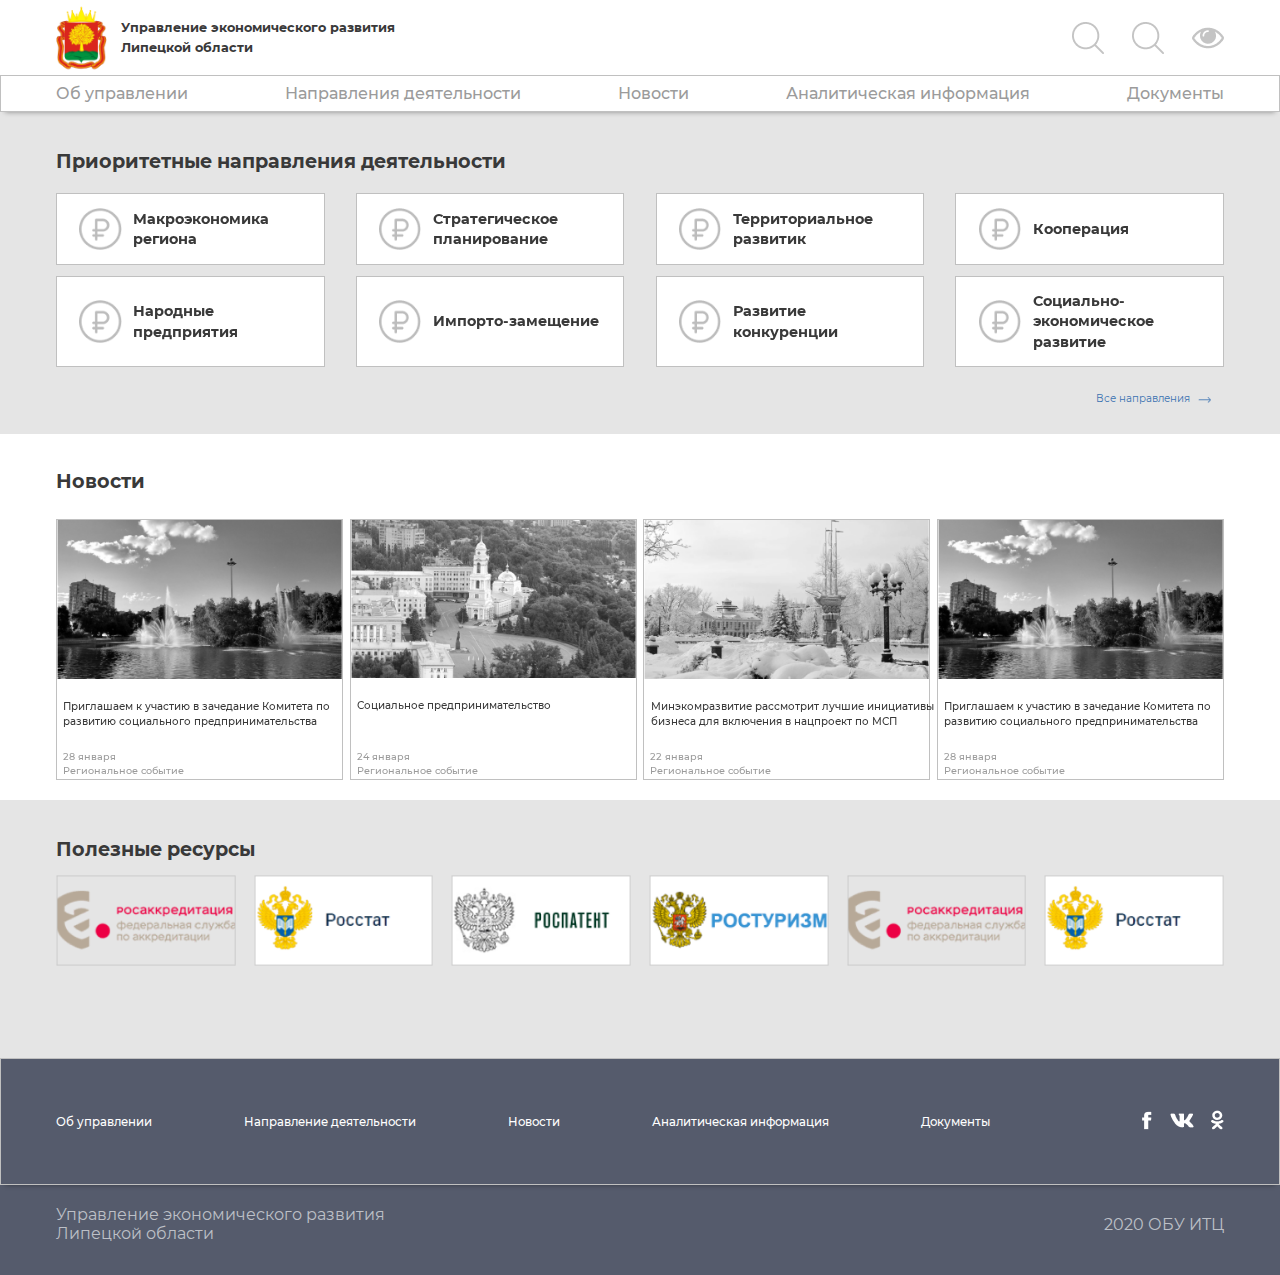
<file: index.html>
<!DOCTYPE html>
<html lang="ru">
<head>
    <meta charset="UTF-8">
    <title>Title</title>
    <meta name="viewport" content="width=device-width, initial-scale=1">
    <link rel="stylesheet" type="text/css" href="css/style.css">
    <link rel="stylesheet" type="text/css" href="fonts/Montserrat/Montserrat.css">
</head>
<body>
    <header>
        <ol class="header__information content">
            <li class="header__items">
                <img src="img/emb.png" alt="" class="header__logo">
                <h1>Управление экономического развития<br/><span>Липецкой области</span></h1>
            </li>
            <li class="header__items">
                <img alt="" src="img/Vector.png">
				<img alt="" src="img/Vector.png">
                <img alt="" src="img/Vect.png">
            </li>
        </ol>
        <nav>
            <ul class="header__menu content">
                <li class="header__menu__item">
                    <a href="#">Об управлении</a>
                    <ul class="header__submenu">
                        <li class="header__submenu__item"><a href="#">Рукововдство</a></li>
                        <li class="header__submenu__item"><a href="#">Деятельность</a></li>
                        <li class="header__submenu__item"><a href="#">Структура</a></li>
                        <li class="header__submenu__item"><a href="#">План работы</a></li>
                        <li class="header__submenu__item"><a href="#">Контакты</a></li>
                    </ul>
                </li>
                <li class="header__menu__item">
                    <a href="Stratplan.html">Направления деятельности</a>
                </li>
                <li class="header__menu__item">
                    <a href="#">Новости</a>
                </li>
                <li class="header__menu__item">
                    <a href="#">Аналитическая информация</a>
                </li>
                <li class="header__menu__item">
                    <a href="#">Документы</a>
                </li>
            </ul>
 
        </nav>
    </header>

    <section class="content" id="works">
        <h2> Приоритетные направления деятельности </h2>
        <div class="section__information">
            <a class="section__work content" href="#">
                <img alt="" src="img/Group.png" class="saction__vector">
                <p> Макроэкономика региона </p>
            </a>
            <a class="section__work content" href="Stratplan.html">
                <img alt="" src="img/Group.png" class="saction__vector">
                <p> Стратегическое планирование </p>
            </a>
            <a class="section__work content" href="#">
                <img alt="" src="img/Group.png" class="saction__vector">
                <p> Территориальное развитик </p>
            </a>
            <a class="section__work content" href="#">
                <img alt="" src="img/Group.png" class="saction__vector">
                <p> Кооперация </p>
            </a>
            <a class="section__work content" href="#">
                <img alt="" src="img/Group.png" class="saction__vector">
                <p> Народные предприятия </p>
            </a>
            <a class="section__work content" href="#">
                <img alt="" src="img/Group.png" class="saction__vector">
                <p> Импорто-замещение </p>
            </a>
            <a class="section__work content" href="#">
                <img alt="" src="img/Group.png" class="saction__vector">
                <p> Развитие конкуренции </p>
            </a>
            <a class="section__work content" href="#">
                <img alt="" src="img/Group.png" class="saction__vector">
                <p> Социально-экономическое развитие </p>
            </a>
        </div>
        <a href="#" class="link">Все направления
            <img alt="" src="img/arrow%20_r.png" class="arrow__right">
        </a>
    </section>

    <section  id="news">
        <h2 class="news content"> Новости </h2>
        <div class="section__news content" >
            <a href="#" class="section__news__item">
                <img  alt=" " src="img/11.png" class="new__img">
                <p class="name__news"> Приглашаем к участию в зачедание Комитета по развитию социального  предпринимательства</p>
                <p class="date">28 января </br> Региональное событие</p>
            </a>
           <a href="#" class="section__news__item">
                <img  alt="" src="img/12.png" class="new__img">
                <p class="name__news"> Социальное предпринимательство </p>
               <p class="date">24 января </br> Региональное событие</p>
            </a>
            <a href="#" class="section__news__item">
                <img  alt="" src="img/13.png" class="new__img">
                <p class="name__news"> Минэкомразвитие рассмотрит лучшие инициативы бизнеса для включения в нацпроект по МСП </p>
                <p class="date">22 января </br> Региональное событие </p>
            </a>
            <a href="#" class="section__news__item">
                <img  alt="" src="img/14.png" class="new__img">
                <p class="name__news"> Приглашаем к участию в зачедание Комитета по развитию социального  предпринимательства </p>
                <p class="date">28 января </br> Региональное событие</p>
            </a>
        </div>
    </section>

    <section class="content" id="resours">
        <h2>Полезные ресурсы</h2>
        <div class="section_resours">
            <a href="#" class="resours">
                <img src="img/fsa_logo%201.png">
            </a>
            <a href="#" class="resours">
                <img src="img/gks_logo%201.png">
            </a>
            <a href="#" class="resours">
                <img src="img/rupto%201.png">
            </a>
            <a href="#" class="resours">
                <img src="img/tourism_ru%201.png">
            </a>
            <a href="#" class="resours">
                <img src="img/fsa_logo%201.png">
            </a>
            <a href="#" class="resours">
                <img src="img/gks_logo%201.png">
            </a>
        </div>
    </section>

    <footer id="footer">
        <nav>
            <ol class="footer__information__one content">
                <li class="footer__items__one">
                    <a href="#" class="footer__menu__item">Об управлении</a>
                    <a href="#" class="footer__menu__item">Направление деятельности</a>
                    <a href="#" class="footer__menu__item">Новости</a>
                    <a href="#" class="footer__menu__item">Аналитическая информация</a>
                    <a href="#" class="footer__menu__item">Документы</a>
                </li>
                <li class="footer__items__two">
                    <a href="#"><img alt="" src="img/fb_red.png"></a>
                    <a href="#"><img alt="" src="img/V.png"></a>
                    <a href="#"> <img alt="" src="img/ok_red.png"></a>
                </li>
            </ol>
        </nav>
        <ol class="footer__information__two content">
            <li class="footer__items">
                Управление экономического развития<br/>Липецкой области
            </li>
            <li class="footer__items">
                2020 ОБУ ИТЦ
            </li>
        </ol>
    </footer>

</body>
</html>
</file>
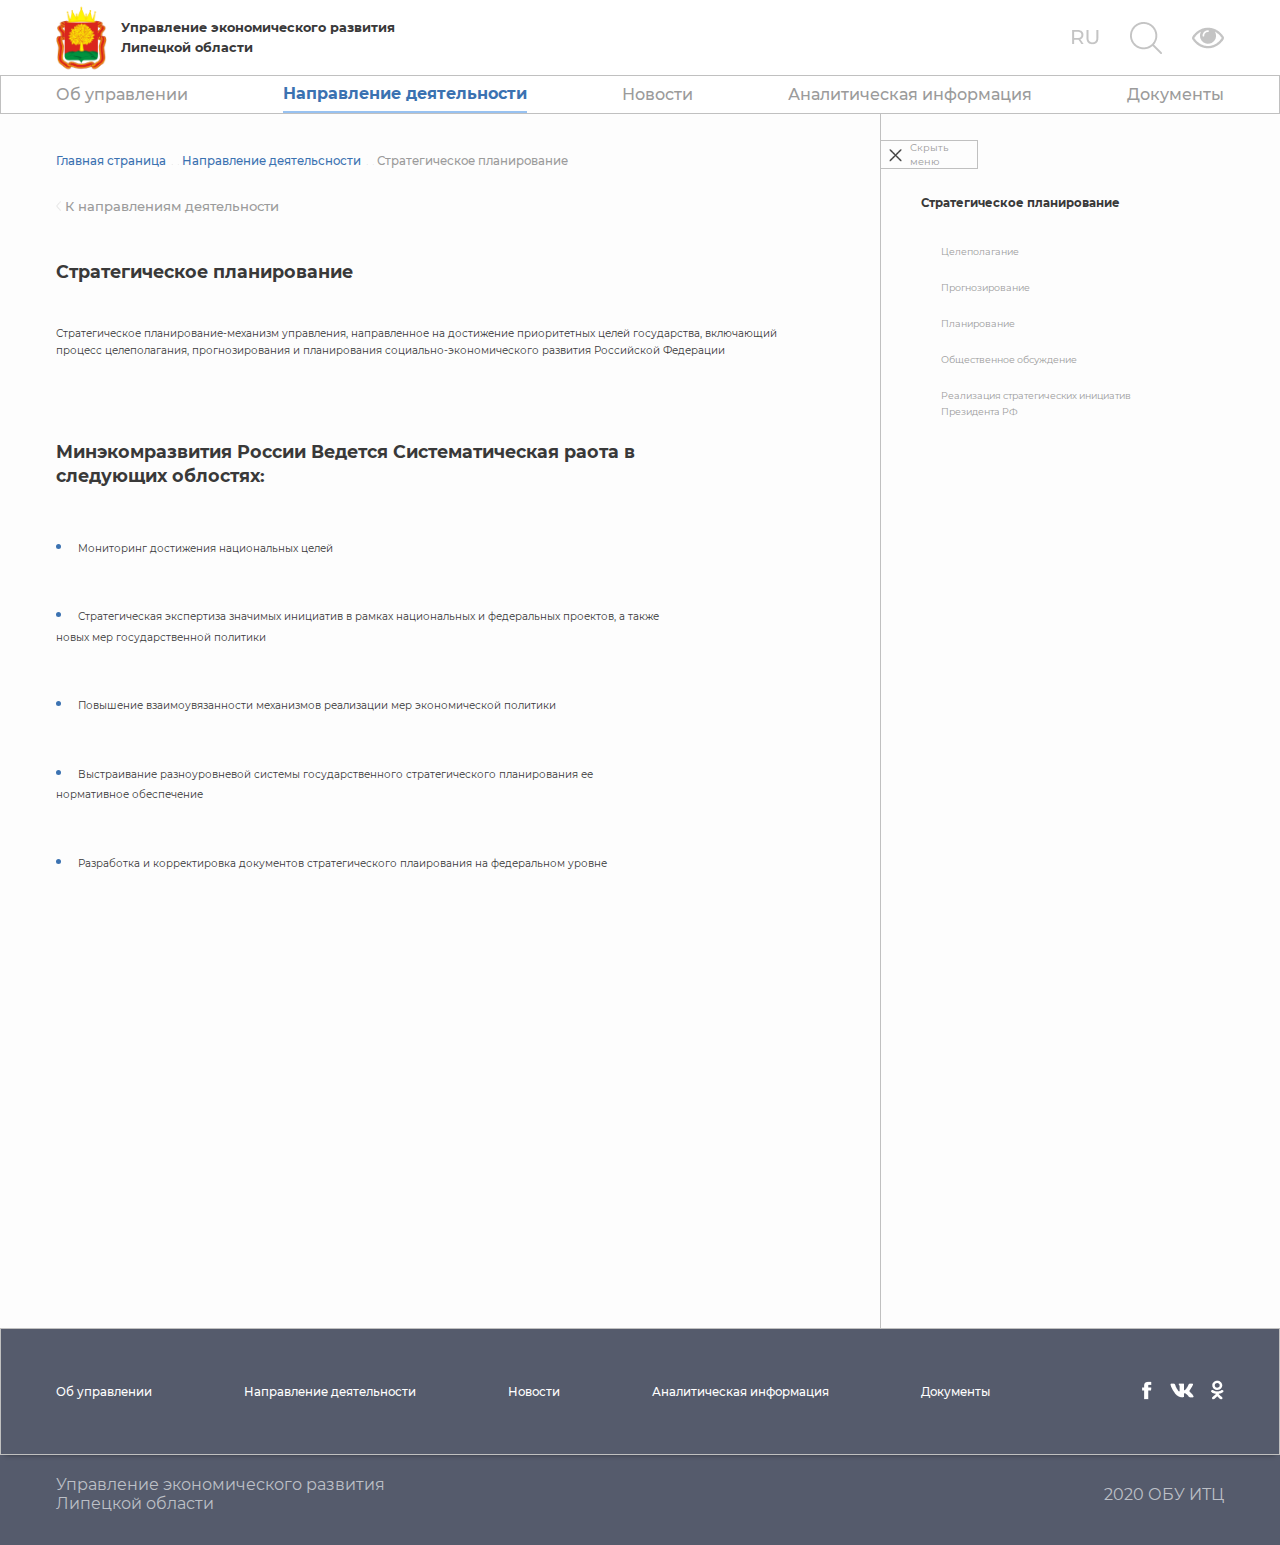
<file: Stratplan.html>
<!DOCTYPE html>
<html lang="ru">
<head>
    <meta charset="UTF-8">
    <title>Strategic direction</title>
    <meta name="viewport" content="width=device-width, initial-scale=1">
    <link rel="stylesheet" type="text/css" href="css/style.css">
    <link rel="stylesheet" type="text/css" href="css/stylestratplan.css">
    <link rel="stylesheet" type="text/css" href="fonts/Montserrat/Montserrat.css">
</head>
<body>
    <header>
        <ol class="header__information content">
            <li class="header__items">
                <img src="img/emb.png" alt="" class="header__logo">
                <h1>Управление экономического развития<br/><span>Липецкой области</span></h1>
            </li>
            <li class="header__items">
                <img alt="" src="img/RU.png">
                <img alt="" src="img/Vector.png">
                <img alt="" src="img/Vect.png">
            </li>
        </ol>
        <nav>
            <div class="header__menu content">
                <a href="#" class="header__menu__item">Об управлении</a>
                <a href="#" class="header__menu__item header__active">Направление деятельности</a>
                <a href="#" class="header__menu__item">Новости</a>
                <a href="#" class="header__menu__item">Аналитическая информация</a>
                <a href="#" class="header__menu__item">Документы</a>
            </div>
        </nav>
    </header>

    <section class="section" >
        <div class=" content" id="work">
        <nav class="links content">
            <a href="#" class="linear__link">Главная страница</a>
            <img alt="" src="img/right.png" class="arrow__right__link">
            <img alt="" src="img/right.png" class="arrow__right__link">
            <a href="#" class="linear__link">Направление деятельсности</a>
            <img alt="" src="img/right.png" class="arrow__right__link">
            <img alt="" src="img/right.png" class="arrow__right__link">
            <a class="active__link">Стратегическое планирование</a>
        </nav>
        <a class="link__back"><img alt="" src="img/left.png"> К направлениям деятельности </a>
        <h2 class="section__plan">Стратегическое планирование</h2>
        <p class="plan">Стратегическое планирование-механизм управления, направленное на достижение приоритетных целей государства,
            включающий процесс целеполагания, прогнозирования и планирования социально-экономического развития Российской Федерации</p>

        <h2 class="section__min">Минэкомразвития России Ведется Систематическая раота в следующих облостях:</h2>
        <ul class="section__items">
            <li ><span class="section__item">Мониторинг достижения национальных целей</span></li>
            <li><span class="section__item">Стратегическая экспертиза значимых инициатив в рамках национальных и федеральных проектов,
                а также новых мер государственной политики</span></li>
            <li><span class="section__item">Повышение взаимоувязанности механизмов реализации мер экономической политики</span></li>
            <li><span class="section__item">Выстраивание разноуровневой системы государственного стратегического планирования ее нормативное обеспечение</span></li>
            <li><span class="section__item">Разработка и корректировка документов стратегического плаирования на федеральном уровне</span></li>
        </ul>
        </div>
        <div class="menu" id="menus">
        <form >
            <batton name="menu" value="Menu" class="batton" >
                <img alt="" src="img/cross.png">
                <p>Скрыть меню</p>
            </batton>
        </form>
            <a href="#" class="link__menu__name"><p class="menu__name">Стратегическое планирование</p></a>
            <a href="#" class="link__menu__name"><p class="menu__item">Целеполагание</p></a>
            <a href="#" class="link__menu__name"><p class="menu__item">Прогнозирование</p></a>
            <a href="#" class="link__menu__name"><p class="menu__item">Планирование</p></a>
            <a href="#" class="link__menu__name"><p class="menu__item">Общественное обсуждение</p></a>
            <a href="#" class="link__menu__name"><p class="menu__item">Реализация стратегических инициатив Президента РФ</p></a>
        </div>
    </section>


    <section class="content" id="resours">

    </section>

    <footer id="footer">
        <nav>
            <ol class="footer__information__one content">
                <li class="footer__items__one">
                    <a href="#" class="footer__menu__item">Об управлении</a>
                    <a href="#" class="footer__menu__item">Направление деятельности</a>
                    <a href="#" class="footer__menu__item">Новости</a>
                    <a href="#" class="footer__menu__item">Аналитическая информация</a>
                    <a href="#" class="footer__menu__item">Документы</a>
                </li>
                <li class="footer__items__two">
                    <a href="#"><img alt="" src="img/fb_red.png"></a>
                    <a href="#"><img alt="" src="img/V.png"></a>
                    <a href="#"> <img alt="" src="img/ok_red.png"></a>
                </li>
            </ol>
        </nav>
        <ol class="footer__information__two content">
            <li class="footer__items">
                Управление экономического развития<br/>Липецкой области
            </li>
            <li class="footer__items">
                2020 ОБУ ИТЦ
            </li>
        </ol>
    </footer>

</body>
</html>
</file>
<file: css/style.css>
*{
    margin:0;
    padding:0;
}
html {
    font-size: 100%;
}
body {
    width: 100%;
    font-family: 'Montserrat';
    color: #393939;
    background-color: #E5E5E5;

}
img {
    max-width: 100%;
}
a {
    font: inherit;
    color: inherit;
    text-decoration: none;
}
ul,
ol {
    list-style: none;
}
.content {
    width: 73rem;
    margin: 0 auto;
}

/* Главная страница */
header {
    width: 100%;
    background-color: #fff;
}
/* оформление верхний части страницы*/
.header__information {
    display: flex;
    justify-content: space-between;
    align-items: center;
    padding: .1rem 0;
}
/* расположение и размещение логотипа с названием, картинок поиска, языка*/
.header__items {
    display: flex;
    justify-content: space-between;
    align-items: center;
    width: 13%;
}
.header__items:first-child {
    justify-content: flex-start;
    width: 40%;
}
/* характеристика заголовка у логотипа*/
h1 {
    font-size:0.8rem;
    line-height: 150%;
    font-weight: 600;
}
/* размер логотипа*/
.header__logo {
    width: 11%;
    margin-right: 3%;
    border-left: ;
}
/* оформления навигации сайта, создание тени, разделение верхней части на две*/
nav {
    width: 100%;
    font-weight: 500;
    box-shadow: 0 5px 5px -5px rgba(0, 0, 0, .4);
    box-sizing: border-box;
    border: 1px solid #C0C0C0;
}
/* расположение основных ссылок по центру и с одинаковым расстоянием друг от друга*/
.header__menu {
    display: flex;
    justify-content: space-between;
    align-items: center;
}
/* размер шрифта основных ссылок*/
.header__menu__item {
    position: relative;
    display: block;
    padding: .5rem 0;
    font-size: 1rem;
    color: #9B9B9B;
}
/* при наведение на ссылку меняется цвет*/
.header__menu__item:hover {
    color: #393939;
}
.header__submenu {
    position: absolute;
    top: 100%;
    left: 0;
    display: none;
    width: 100%;
    padding: .62rem;
    box-sizing: border-box;
    box-shadow: 0px 4px 4px rgba(0, 0, 0, 0.25);
    background-color: #ffffff;
}
.header__submenu__item {
    padding-bottom: .66rem;
    font-weight: 300;
    font-size: .55rem;
    line-height: .66rem;
}
.header__menu__item:hover>.header__submenu{
    display: block;
    z-index: 999;

}
/* Рабочая область*/
/* основное оформление для заголовков второго уровня*/
h2 {
    padding: 2.28rem 0 0.9rem 0;
    font-size: 1.2rem;
    font-weight: 600;
}
/* основное оформление для обзацев*/
p {
    font-size: 0.9rem;
    line-height: 140%;
    font-weight: 600;
    margin-left: 0.73rem;
    width: 100%;
}
/* разбиваем направление работ на блоки одинакового размера*/
.section__information {
    display: flex;
    flex-wrap: wrap;
    justify-content: space-between;
    width: 100%;
}
/* каждому блоку задаем определенные характеристики, расстояния между друг другом*/
.section__work {

    display: flex;
    justify-content:space-between;
    align-items: center;
    width: 19%;
    margin: 0.36rem 0;
    padding: 0.87rem 1.4rem;
    border: 1px solid #C0C0C0;
    filter: grayscale(1);
    background: #FFFFFF;

}
.section__work:hover{
    filter: none;
}
    /* картинкам в блоке задаем размер*/
.section__work img {
    width: 19%;
}
.link {
    display: flex;
    margin: 1.2rem 0 1.82rem 65rem;
    font-weight: normal;
    font-size: .64rem;
    color: #3B72B1;
}
/* картинка стрелка ее расположение*/
.arrow__right {
    padding-top: .35rem;
    padding-left: .5rem;
    width: 10%;
    height: 10%;
}

/*Новости*/
/* цвет  свего поля новости*/
#news {
    background: #FFFFFF;
}
/* размещение названия блока*/
.news {
    padding: 2.2rem 0 1.1rem;
}
/* задание характеристики для всех блоков новостей*/
.section__news {
    display: flex;
    justify-content:space-between;
}
/* для каждого блока новости характеристики, расстояние между этими блоками*/
.section__news__item {
    display: flex;
    flex-direction: column;
    justify-content: space-between;
    align-items: center;
    width: 24.4%;
    margin: 0.5rem 0 1.3rem;
    border: 1px solid #C0C0C0;
    filter: grayscale(100%);
}
.section__news__item:hover{
    filter: none;
}

    /*оформление картинки для каждой новости*/
.section__news__item img {
    display: flex;
    justify-content:space-between;
    max-width: 100% ;
}
/* расположение основного текста новости*/
.name__news {
    margin: 0 0 auto .8rem;
}
/* оформление для каждого абзаца в каждой новости*/
.section__news__item p {
    padding: 1.25rem .9rem 0 .9rem;
    align-items: center;
    font-size: 0.64rem;
    line-height: 150%;
    font-weight: 500;
}
/* размеры и оформление время новости*/
p.date {
    font-size: 0.6rem;
    color: #9B9B9B;
}
.link__news {
    display: flex;
    margin-left: 78.5rem;
    padding-bottom: 2.8rem;
    font-weight: normal;
    font-size: .64rem;
    color: #3B72B1;
}
/* картинка стрелка ее расположение*/
.arrow__right__news {
    padding-top: .35rem;
    padding-left: .5rem;
    width: 5%;
    height: 10%;
}
/* Полезные ресурсы */
/* оформление раздела ресурсы*/
.section_resours {
    display: flex;
    flex-wrap: wrap;
    justify-content: space-between;
    width: 100%;
}
/* для каждого блока ресурсы оформление расстояние между блоками*/
.resours {
    display: flex;
    justify-content: space-between;
    align-items: center;
    padding-bottom: 5.75rem;
    width: 15.4%;
}
.resours__arrow__left {
    display: flex;
    align-items: center;
    margin-bottom: 6rem;
}
.resours__arrow__right {
    display: flex;
    align-items: center;
    margin-bottom: 6rem;
}
/*нижняя часть*/
/* задание для всего блока цвета*/
#footer {
    background: #555B6C;;
}
/* задание для верхнего блока подвала основных характеристик*/
.footer__information__one {
    display: flex;
    justify-content: space-between;
    align-items: center;
    padding: 3.2rem 0;
    color: #ffffff;
}
/* размер шрифта и основные характеристики для ссылок в подвале*/
.footer__items__one {
    display: flex;
    justify-content: space-between;
    flex-wrap: wrap;
    font-size: .73rem;
    width: 80%;
}
/* размеры шрифта и размеры харектеристик для картинок сайтов*/
.footer__items__two {
    display: flex;
    justify-content: space-between;
    flex-wrap: wrap;
    width: 7%;
    align-items: center;
    font-size: .73rem;
}
/* основные характеристики для второго блока подвала*/
.footer__information__two {
    display: flex;
    justify-content: space-between;
    align-items: center;
    padding: 1.25rem 0 2rem 0;
    color: #BDC0C7;

}
/* размеры шрифта во втором блоке подвала*/
.footer__information__two p {
    margin-left: 0;
    font-size: 0.62rem;
}




@media screen and (max-width: 1200px) {
    html {
        font-size: 87.5%;
    }
}

/*.topheader
{
    display: inline-block;
    border-bottom: 1px solid #C0C0C0;
    border-top: 1px solid #C0C0C0;
    width: 1920px;
    height: 82px;

}
.emb
{
    display: inline-block;
    margin-left:260px;
}
.organization
{
    display: inline-block;
    font-family: Montserrat;
    font-style: normal;
    margin-right: 260px;
    vertical-align: top;
    text-align: left;
    font-size:13px;
}
.nav
{
    display: inline-block;
    text-align: center;
    margin-left: 200px;
    margin-top: 10px;
    vertical-align: top;

}
.img
{
    display: inline-block;
    margin: 20px;
    vertical-align: top;
}
.navigation
{

    display: inline-block;
    padding-left:260px;
    border-bottom: 1px solid #C0C0C0;
    width: 1920px;
    height: 50px;
}
a.menu:link
{
    text-decoration:none;
    text-align: center;
    margin: 0px 10px;
    color: #9B9B9B;

}
a.menu:hover
{
    text-decoration: underline blue;

}
.directions h1
{
    font-size: 24px;
    margin-left: 260px;
}
.line
{
    margin-left: 230px;
}
.block
{
    display: inline-block;
    border: 5px solid #3B72B1;
    padding: 20px;
    margin-top: 20px;
    margin-left: 30px;
    margin-right: 20px;

}
.ris
{
    display: inline-block;

}
.name
{
    display: inline-block;
    text-decoration: none;
    text-align: center;
    color:#3B72B1;
    width: 130px;
    font-size: 10px;
    padding-left: 10px;
    margin-top: 10px;
    margin-bottom: 10px;
}*/
</file>
<file: fonts/Montserrat/Montserrat.css>
@font-face {
	font-family: 'Montserrat';
	src: url('Montserrat-BoldItalic.ttf');
	font-weight: bold;
	font-style: italic;
}

@font-face {
	font-family: 'Montserrat';
	src: url('Montserrat-Italic.ttf');
	font-weight: normal;
	font-style: italic;
}

@font-face {
	font-family: 'Montserrat';
	src: url('Montserrat-Medium.ttf');
	font-weight: 500;
	font-style: normal;
}

@font-face {
	font-family: 'Montserrat';
	src: url('Montserrat-Bold.ttf');
	font-weight: bold;
	font-style: normal;
}

@font-face {
	font-family: 'Montserrat';
	src: url('Montserrat-LightItalic.ttf');
	font-weight: 300;
	font-style: italic;
}

@font-face {
	font-family: 'Montserrat';
	src: url('Montserrat-Light.ttf');
	font-weight: 300;
	font-style: normal;
}

@font-face {
	font-family: 'Montserrat';
	src: url('Montserrat-Regular.ttf');
	font-weight: normal;
	font-style: normal;
}

@font-face {
	font-family: 'Montserrat';
	font-weight: 500;
	src: url('Montserrat-MediumItalic.ttf');
	font-style: italic;
}
</file>
<file: css/stylestratplan.css>
/* Рабочая область*/
.header__active {
    font-weight: 600;
    color:#3B72B1;
    border-bottom: 2px solid #98C2F1;
}

.section {
    display: flex;
    background: #FDFDFD;
}
#work {
    display: flex;
    flex-direction: column;
    padding-right: 10rem;
    padding-bottom: 27rem;
    width: 38rem;
}
.arrow__right__link {
    padding-top: .35rem;
    width: 5%;
    height: 10%;
}

.links {
    padding: 2.55rem 0 1.57rem;
    font-size: .73rem;
    line-height: .82rem;
    border: none;
    box-shadow: none;
    color: #3B72B1;
}
.links img {
    width: 0.3%;
}
.link__back {
    font-weight: 500;
    font-size: .82rem;
    line-height: 170%;
    color: #9B9B9B;
}
.link__back img {
    width: .9%;
}
.section__plan {
    padding:2.7rem 0;
    font-size: 1.1rem;
    line-height: 1.32rem;
    color: #393939;
}
.plan {
    font-weight: normal;
    font-size: .64rem;
    width: 46rem;
    margin: 0;
    line-height: 170%;
    color: #393939;
}
.section__min {
    padding: 5rem 0 1.5rem;
    font-weight: 600;
    font-size: 1.1rem;
    line-height: 140%;
    color: #393939;
}
.section__items li {
    list-style: inside;
    padding:1.5rem 0 1.5rem;
    color: #3B72B1;;
}
.section__item {
    font-size: .64rem;
    line-height: 170%;
    color:#393939;
}
.active__link {
    color:#9B9B9B;
}
.navigator {
    display: flex;
}
.menu {
    display: flex;
    flex-direction: column;
    width: 25rem;
    box-shadow: 0 5px 5px -5px rgba(.4, 0, 0, 0);
    box-sizing: border-box;
    border-left:1px solid #C0C0C0;
    background: #FDFDFD;
}
.batton {
    display: flex;
    font-weight: normal;
    margin: 1.6rem 0;
    width: 6rem;
    font-size: .73rem;
    line-height: 120%;
    color: #9B9B9B;
    border-top:1px solid #C0C0C0;
    border-right: 1px solid #C0C0C0;
    border-bottom: 1px solid #C0C0C0;;
}
.batton p {
    font-weight: normal;
    font-size: .61rem;
    margin-left: 0;
}
.batton img {
    padding: .5rem .5rem 0.2rem .5rem;
    width: 14%;
    height: 25%;
}
.link__menu__name {
    width: 20%;
}
.menu__name {
    padding-left: 1.8rem;
    padding-bottom: 1.4rem;
    font-size: .73rem;
    width: 20rem;
    line-height: 140%;
    color: #393939;
}
.menu__item {
    padding: .625rem 0 .625rem 3rem;
    font-weight: normal;
    font-size: .59rem;
    line-height: 170%;
    width: 15rem;
    color: #9B9B9B;
}





@media screen and (max-width: 1200px) {
    html {
        font-size: 87.5%;
    }
}

/*.topheader
{
    display: inline-block;
    border-bottom: 1px solid #C0C0C0;
    border-top: 1px solid #C0C0C0;
    width: 1920px;
    height: 82px;

}
.emb
{
    display: inline-block;
    margin-left:260px;
}
.organization
{
    display: inline-block;
    font-family: Montserrat;
    font-style: normal;
    margin-right: 260px;
    vertical-align: top;
    text-align: left;
    font-size:13px;
}
.nav
{
    display: inline-block;
    text-align: center;
    margin-left: 200px;
    margin-top: 10px;
    vertical-align: top;

}
.img
{
    display: inline-block;
    margin: 20px;
    vertical-align: top;
}
.navigation
{

    display: inline-block;
    padding-left:260px;
    border-bottom: 1px solid #C0C0C0;
    width: 1920px;
    height: 50px;
}
a.menu:link
{
    text-decoration:none;
    text-align: center;
    margin: 0px 10px;
    color: #9B9B9B;

}
a.menu:hover
{
    text-decoration: underline blue;

}
.directions h1
{
    font-size: 24px;
    margin-left: 260px;
}
.line
{
    margin-left: 230px;
}
.block
{
    display: inline-block;
    border: 5px solid #3B72B1;
    padding: 20px;
    margin-top: 20px;
    margin-left: 30px;
    margin-right: 20px;

}
.ris
{
    display: inline-block;

}
.name
{
    display: inline-block;
    text-decoration: none;
    text-align: center;
    color:#3B72B1;
    width: 130px;
    font-size: 10px;
    padding-left: 10px;
    margin-top: 10px;
    margin-bottom: 10px;
}*/
</file>
